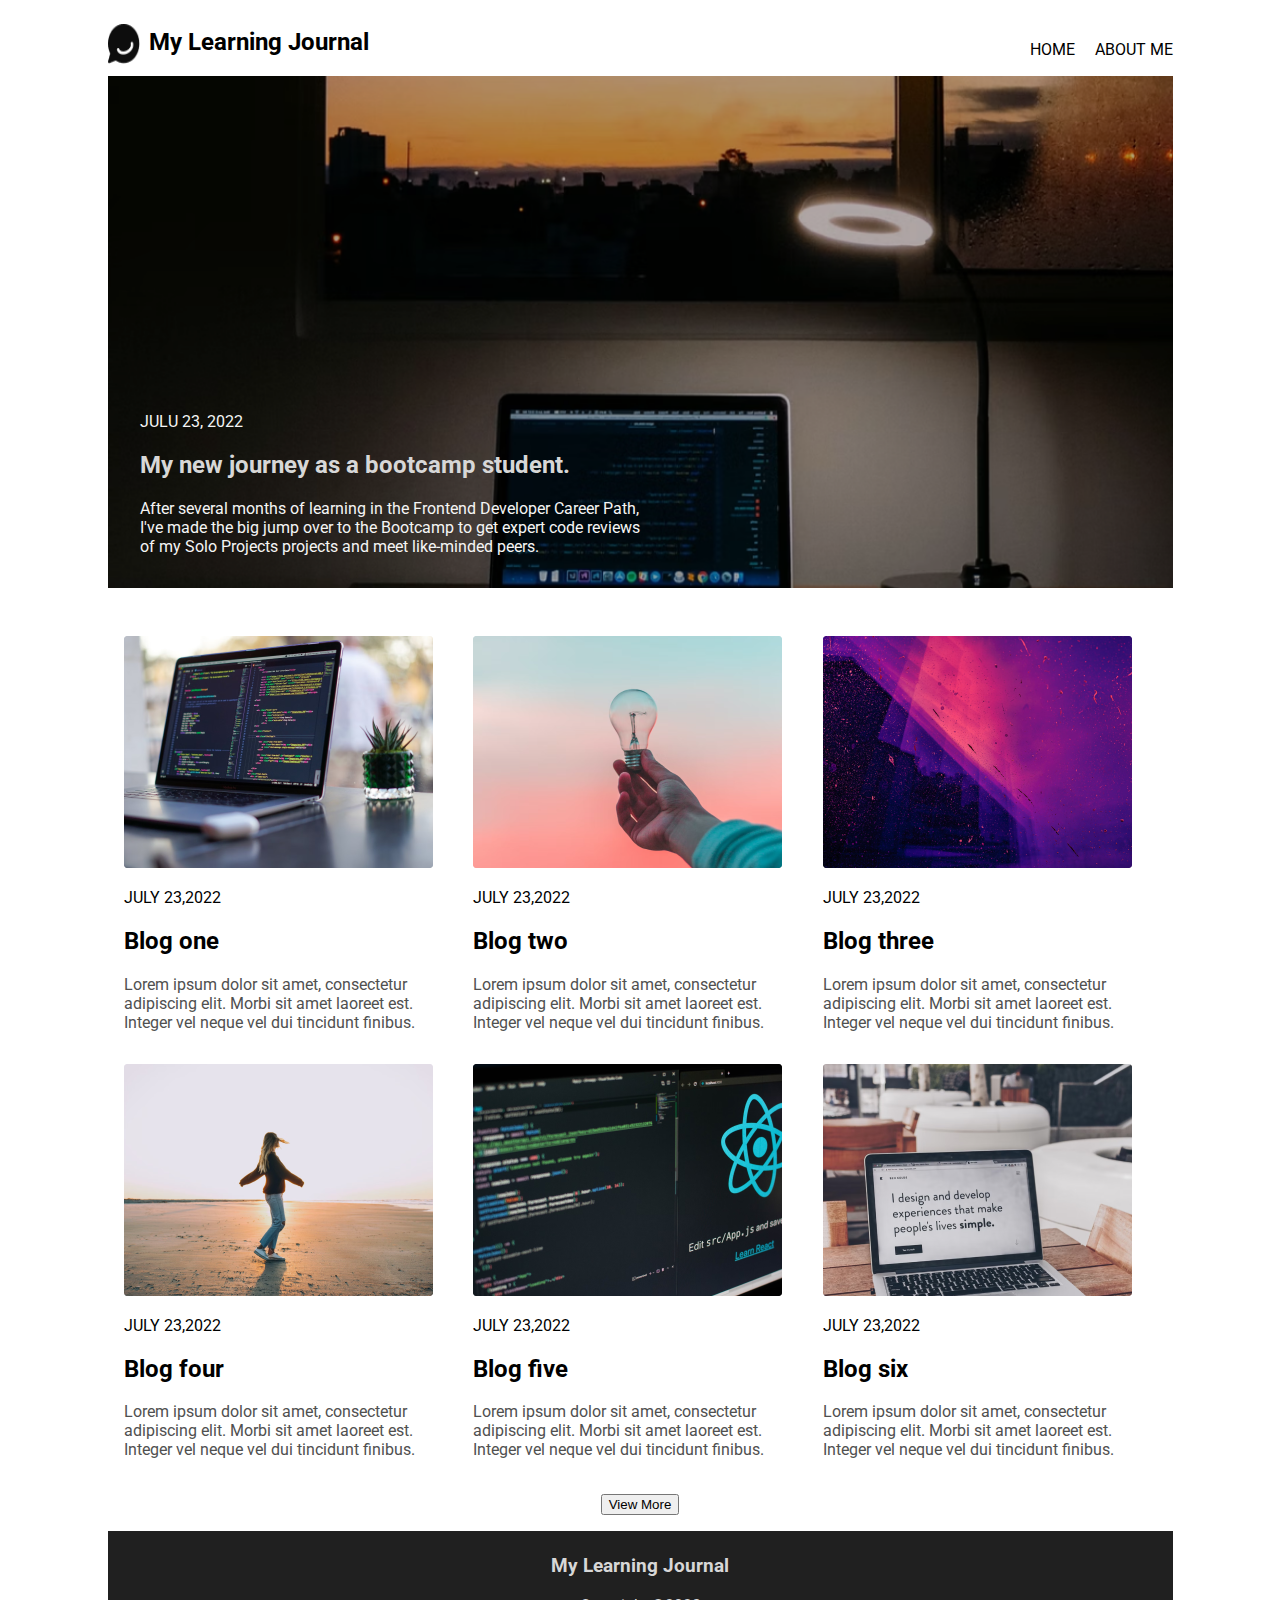
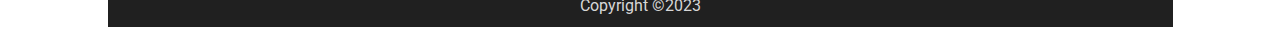
<file: index.html>
<!DOCTYPE html>
<html lang="en">
  <head>
    <meta charset="UTF-8" />
    <meta http-equiv="X-UA-Compatible" content="IE=edge" />
    <meta name="viewport" content="width=device-width, initial-scale=1.0" />
    <link rel="stylesheet" href="style.css" />
    <link rel="preconnect" href="https://fonts.googleapis.com" />
    <link rel="preconnect" href="https://fonts.gstatic.com" crossorigin />
    <link
      href="https://fonts.googleapis.com/css2?family=Roboto&display=swap"
      rel="stylesheet"
    />
    <title>My Learning Journal</title>
  </head>
  <body>
    <div class="container">
      <header>
        <div class="header-box">
          <div class="col-1">
            <img class="logo" src="/images/logo.png" alt="logo" />
            <h2><a href="/index.html">My Learning Journal</a></h2>
          </div>

          <div class="col-2">
            <ul>
              <li><a href="/index.html">HOME</a></li>
              <li><a href="/aboutMe.html">ABOUT ME</a></li>
            </ul>
          </div>
        </div>
      </header>
      <main>
        <div class="intro">
          <div class="intr-text">
            <p>JULU 23, 2022</p>
            <h2><a class="intro-txt" href="/newJourney.html">My new journey as a bootcamp student.</a></h2>
            <p class="p-box">
              After several months of learning in the Frontend Developer Career
              Path, I've made the big jump over to the Bootcamp to get expert
              code reviews of my Solo Projects projects and meet like-minded
              peers.
            </p>
          </div>
        </div>
      </main>
     
      <article>
        <div class="artical-grid">
          <div class="blog1">
            <img src="/images/blog-image-06.png" alt="laptop" />
            <p>JULY 23,2022</p>
            <h2><a  href="#">Blog one</a></h2>
            <p class="p-blog">
              Lorem ipsum dolor sit amet, consectetur adipiscing elit.
               Morbi sit amet laoreet est.
                Integer vel neque vel dui tincidunt finibus.
            </p>
          </div>
          <div class="blog">
            <img src="/images/blog-image-04.png" alt="laptop" />
            <p>JULY 23,2022</p>
            <h2><a href="#">Blog two</a></h2>
            <p class="p-blog">
              Lorem ipsum dolor sit amet, consectetur adipiscing elit. 
              Morbi sit amet laoreet est. 
              Integer vel neque vel dui tincidunt finibus.
            </p>
          </div>
          <div class="blog">
            <img src="/images/blog-image-05.png" alt="laptop" />
            <p>JULY 23,2022</p>
            <h2><a href="#">Blog three</a></h2>
            <p class="p-blog">
              Lorem ipsum dolor sit amet, consectetur adipiscing elit.
               Morbi sit amet laoreet est. 
               Integer vel neque vel dui tincidunt finibus.
            </p>
          </div>
          <div class="blog">
            <img src="/images/blog-image-03.png" alt="laptop" />
            <p>JULY 23,2022</p>
            <h2><a href="#">Blog four</a></h2>
            <p class="p-blog">
              Lorem ipsum dolor sit amet, consectetur adipiscing elit.
               Morbi sit amet laoreet est.
                Integer vel neque vel dui tincidunt finibus.
            </p>
          </div>
          <div class="blog">
            <img src="/images/blog-image-01.png" alt="laptop" />
            <p>JULY 23,2022</p>
            <h2><a href="#">Blog five</a></h2>
            <p class="p-blog">
              Lorem ipsum dolor sit amet, consectetur adipiscing elit.
               Morbi sit amet laoreet est.
                Integer vel neque vel dui tincidunt finibus.
            </p>
          </div>
          <div class="blog">
            <img src="/images/blog-image-02.png" alt="laptop" />
            <p>JULY 23,2022</p>
            <h2><a href="#">Blog six</a></h2>
            <p class="p-blog">
              Lorem ipsum dolor sit amet, consectetur adipiscing elit.
               Morbi sit amet laoreet est.
                Integer vel neque vel dui tincidunt finibus.
            </p>
          </div>
        </div>
        <br />
        <div class="artical-grid2">

        </div>
        <div class="view-more"><button>View More</button></div>
      </article>
    
    <footer>
      <div class="footer-text">
        <h3>My Learning Journal</h3>
        <p>Copyright ©2023</p>
      </div>
    </footer>
  </div>
  <script src="app.js"></script>
  </body>
</html>
</file>
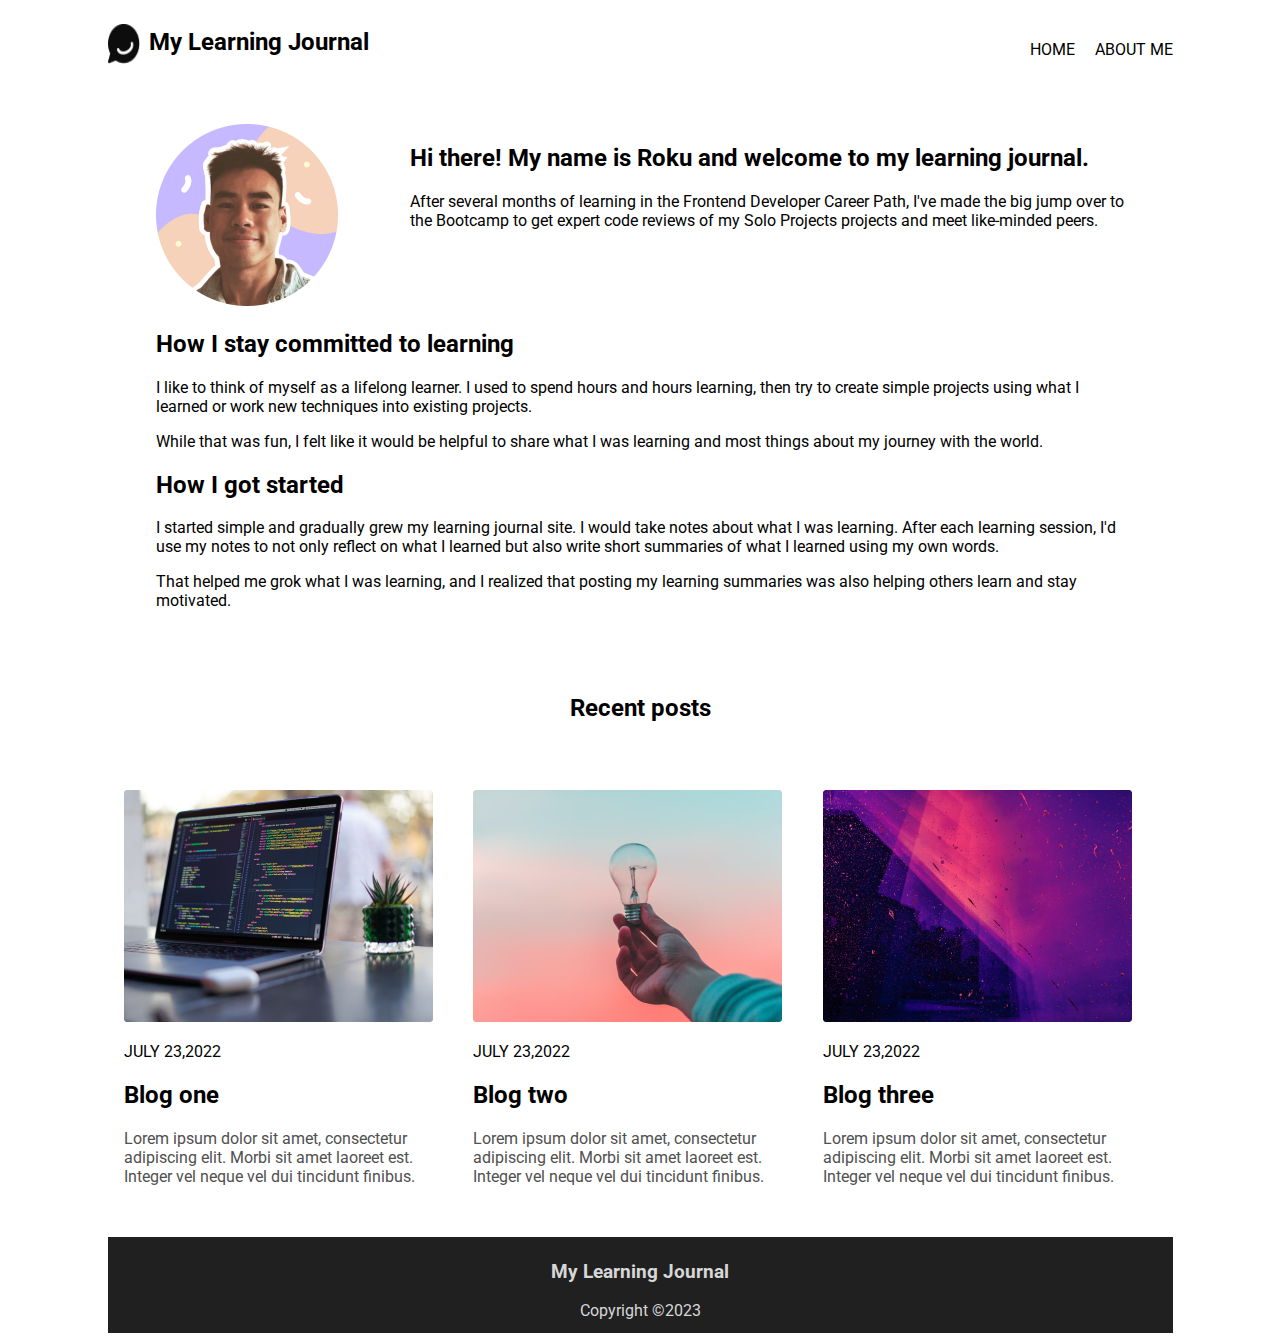
<file: aboutMe.html>
<!DOCTYPE html>
<html lang="en">
<head>
    <meta charset="UTF-8">
    <meta http-equiv="X-UA-Compatible" content="IE=edge">
    <meta name="viewport" content="width=device-width, initial-scale=1.0">
    <link rel="stylesheet" href="style.css" />
    <link rel="preconnect" href="https://fonts.googleapis.com" />
    <link rel="preconnect" href="https://fonts.gstatic.com" crossorigin />
    <link
      href="https://fonts.googleapis.com/css2?family=Roboto&display=swap"
      rel="stylesheet"
    />
    <title>About Me</title>
</head>
<body>
    <div class="container">
        <header>
          <div class="header-box">
            <div class="col-1">
              <img class="logo" src="/images/logo.png" alt="logo" />
              <h2><a href="/index.html">My Learning Journal</a></h2>
            </div>
  
            <div class="col-2">
              <ul>
                <li><a href="/index.html">HOME</a></li>
                <li><a href="/aboutMe.html">ABOUT ME</a></li>
              </ul>
            </div>
          </div>
          
        </header>
        
        
            <main>
         
                <div class="top-page">
                    <div class="about-me">
                        <div class="about-1">
                            <img class="about-img" src="/images/about_me.png" alt="about me">
                        </div>
                        <div class="about-2">
                            <h2>Hi there! My name is Roku and welcome to my learning journal.</h2>
                            <p>After several months of learning in the Frontend Developer Career Path, I've made the big jump over to the Bootcamp to get expert code reviews of my Solo Projects projects and meet like-minded peers.</p>
                            
                        </div>
                        
                    </div>
                    
                  
                                   
                    <h2>How I stay committed to learning</h2>
                    
                    <p>I like to think of myself as a lifelong learner. I used to spend hours and hours learning, then try to create simple projects using what I learned or work new techniques into existing projects.</p>
                    
                    <p>While that was fun, I felt like it would be helpful to share what I was learning and most things about my journey with the world.</p>
                    <h2>How I got started</h2>
                    <p>I started simple and gradually grew my learning journal site. I would take notes about what I was learning. After each learning session, I'd use my notes to not only reflect on what I learned but also write short summaries of what I learned using my own words.</p>
                    <p>That helped me grok what I was learning, and I realized that posting my learning summaries was also helping others learn and stay motivated.</p>
                  </div>
                  
               
              </main>
              <div class="view-more"><h2>Recent posts</h2></div>
        <article>
          <div class="artical-grid">
            <div class="blog1">
              <img src="/images/blog-image-06.png" alt="laptop" />
              <p>JULY 23,2022</p>
              <h2><a  href="#">Blog one</a></h2>
              <p class="p-blog">
               Lorem ipsum dolor sit amet, consectetur adipiscing elit.
               Morbi sit amet laoreet est.
               Integer vel neque vel dui tincidunt finibus.
              </p>
            </div>
            <div class="blog">
              <img src="/images/blog-image-04.png" alt="laptop" />
              <p>JULY 23,2022</p>
              <h2><a href="#">Blog two</a></h2>
              <p class="p-blog">
               Lorem ipsum dolor sit amet, consectetur adipiscing elit.
               Morbi sit amet laoreet est.
               Integer vel neque vel dui tincidunt finibus.
              </p>
            </div>
            <div class="blog">
              <img src="/images/blog-image-05.png" alt="laptop" />
              <p>JULY 23,2022</p>
              <h2><a href="#">Blog three</a></h2>
              <p class="p-blog">
                Lorem ipsum dolor sit amet, consectetur adipiscing elit.
                Morbi sit amet laoreet est.
                Integer vel neque vel dui tincidunt finibus.
              </p>
            </div>
            
          </div>
          <br />
          
        </article>
      
      <footer>
        <div class="footer-text">
          <h3>My Learning Journal</h3>
          <p>Copyright ©2023</p>
        </div>
      </footer>
    </div>
    
</body>
</html>
</file>
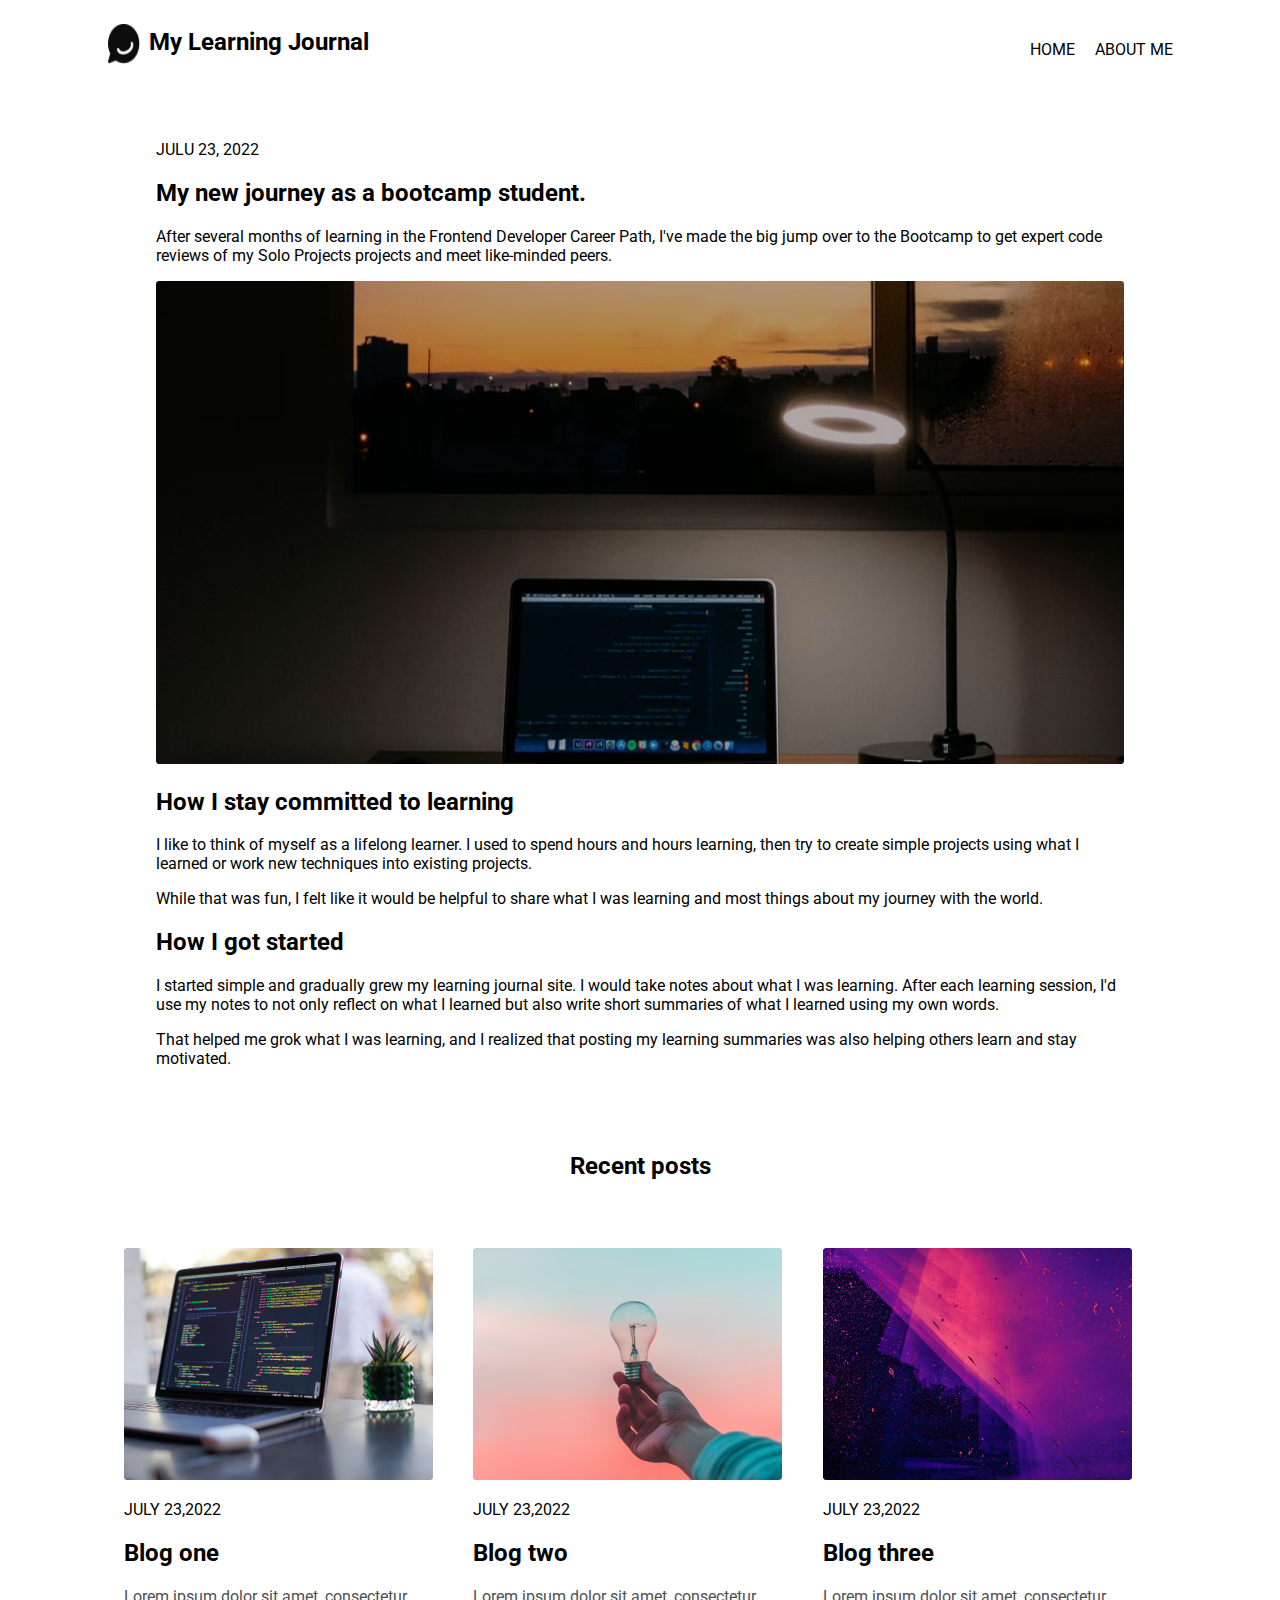
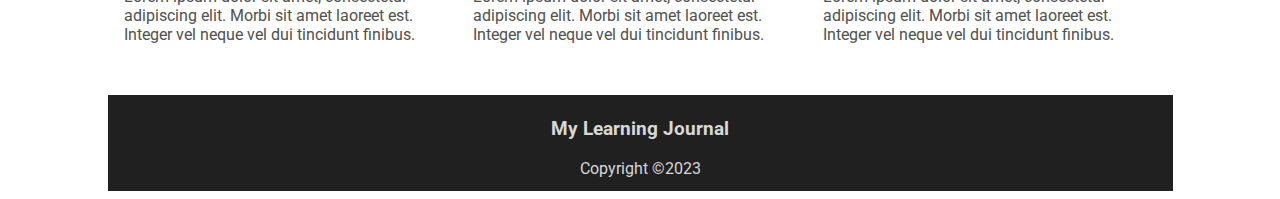
<file: newJourney.html>
<!DOCTYPE html>
<html lang="en">
<head>
    <meta charset="UTF-8">
    <meta http-equiv="X-UA-Compatible" content="IE=edge">
    <meta name="viewport" content="width=device-width, initial-scale=1.0">
    <link rel="stylesheet" href="style.css" />
    <link rel="preconnect" href="https://fonts.googleapis.com" />
    <link rel="preconnect" href="https://fonts.gstatic.com" crossorigin />
    <link
      href="https://fonts.googleapis.com/css2?family=Roboto&display=swap"
      rel="stylesheet"
    />
    <title>My new journey</title>
    
</head>
<body>
    <div class="container">
        <header>
          <div class="header-box">
            <div class="col-1">
              <img class="logo" src="/images/logo.png" alt="logo" />
              <h2><a href="/index.html">My Learning Journal</a></h2>
            </div>
  
            <div class="col-2">
              <ul>
                <li><a href="/index.html">HOME</a></li>
                <li><a href="/aboutMe.html">ABOUT ME</a></li>
              </ul>
            </div>
          </div>
          
        </header>
        
        
            <main>
         
                <div class="top-page">
                    <p>JULU 23, 2022</p>
                    <h2>My new journey as a bootcamp student.</h2>
                    <p >
                      After several months of learning in the Frontend Developer Career
                      Path, I've made the big jump over to the Bootcamp to get expert
                      code reviews of my Solo Projects projects and meet like-minded
                      peers.
                    </p>
                    <img src="/images/article-image.png" alt="article-image">
                    <h2>How I stay committed to learning</h2>
                    
                    <p>I like to think of myself as a lifelong learner. I used to spend hours and hours learning, then try to create simple projects using what I learned or work new techniques into existing projects.</p>
                    
                    <p>While that was fun, I felt like it would be helpful to share what I was learning and most things about my journey with the world.</p>
                    <h2>How I got started</h2>
                    <p>I started simple and gradually grew my learning journal site. I would take notes about what I was learning. After each learning session, I'd use my notes to not only reflect on what I learned but also write short summaries of what I learned using my own words.</p>
                    <p>That helped me grok what I was learning, and I realized that posting my learning summaries was also helping others learn and stay motivated.</p>
                  </div>
                  
               
              </main>
              <div class="view-more"><h2>Recent posts</h2></div>
        <article>
          <div class="artical-grid">
            <div class="blog1">
              <img src="/images/blog-image-06.png" alt="laptop" />
              <p>JULY 23,2022</p>
              <h2><a  href="#">Blog one</a></h2>
              <p class="p-blog">
                Lorem ipsum dolor sit amet, consectetur adipiscing elit.
                Morbi sit amet laoreet est.
                Integer vel neque vel dui tincidunt finibus.
              </p>
            </div>
            <div class="blog">
              <img src="/images/blog-image-04.png" alt="laptop" />
              <p>JULY 23,2022</p>
              <h2><a href="#">Blog two</a></h2>
              <p class="p-blog">
                Lorem ipsum dolor sit amet, consectetur adipiscing elit.
                Morbi sit amet laoreet est.
                Integer vel neque vel dui tincidunt finibus.
              </p>
            </div>
            <div class="blog">
              <img src="/images/blog-image-05.png" alt="laptop" />
              <p>JULY 23,2022</p>
              <h2><a href="#">Blog three</a></h2>
              <p class="p-blog">
                Lorem ipsum dolor sit amet, consectetur adipiscing elit.
                Morbi sit amet laoreet est.
                Integer vel neque vel dui tincidunt finibus.
              </p>
            </div>
            
          </div>
          <br />
          
        </article>
      
      <footer>
        <div class="footer-text">
          <h3>My Learning Journal</h3>
          <p>Copyright ©2023</p>
        </div>
      </footer>
    </div>
    
</body>
</html>
</file>
<file: style.css>
* {
  box-sizing: border-box;
}

body {
  font-family: 'Roboto', sans-serif;
}

.container {
  width: 100%;
  max-width: 1065px;
  margin: 0 auto;
  
}

.header-box {
  display: flex;
  justify-content: space-between;
}

.col-1,
.col-2 {
  display: flex;
}

.logo {
  width: 2rem;
  height: 2.5rem;
  margin-top: 1rem;
  margin-right: 0.6rem;
}
a {
  text-decoration: none;
  color: black;
}

.intro-txt{
  color: #d7d7d7;
}

ul,
li {
  list-style-type: none;
  display: inline-block;
  margin-left: 1rem;
  margin-top: 1rem;
}

.intro {
  background-image: url(/images/article-image.png);
  background-position: center;
  background-size: cover;
  height: 32rem;
  color: whitesmoke;
  padding: 2rem;
  position: relative;
}

.top-page{
  padding: 3rem;
}

.intr-text {
  position: absolute;
  bottom: 1rem;
}
.p-box {
  width: 50%;
}

article {
  margin-top: 2rem;
  padding: 1rem;
}

.artical-grid,.artical-grid2 {
  display: grid;
  grid-template-columns: repeat(3, 1fr);
  grid-gap: 1em;
}

img {
  max-width: 100%;
}
.p-blog {
  color: #505050;
}

.view-more {
  display: flex;
  justify-content: center;
}

footer {
  background-color: #202020;
  height: 6rem;
  width: 100%;
 margin-bottom: 0;

}

.footer-text {
  text-align: center;
  padding: 0.3rem;
  color: #d7d7d7;

}

/* abou me page css */

.about-me{
  display: flex;
  
  
}

.about-1{
 margin-right: .5rem;
  width:50%;
  max-width: 70%;
}

/* 
Media Q */

@media (max-width: 680px) {
  

  .artical-grid,.artical-grid2 {
    
    grid-template-columns: repeat(auto-fill, minmax(200px, 1fr));
   
  }

  .about-me{
    
    flex-direction: column;
  }



}

@media (max-width: 480px) {
 



  .blog,.blog1{
   display: flex;
   flex-direction: column;

  }

  .about-me{
    
    flex-direction: column;
  }

}
</file>
